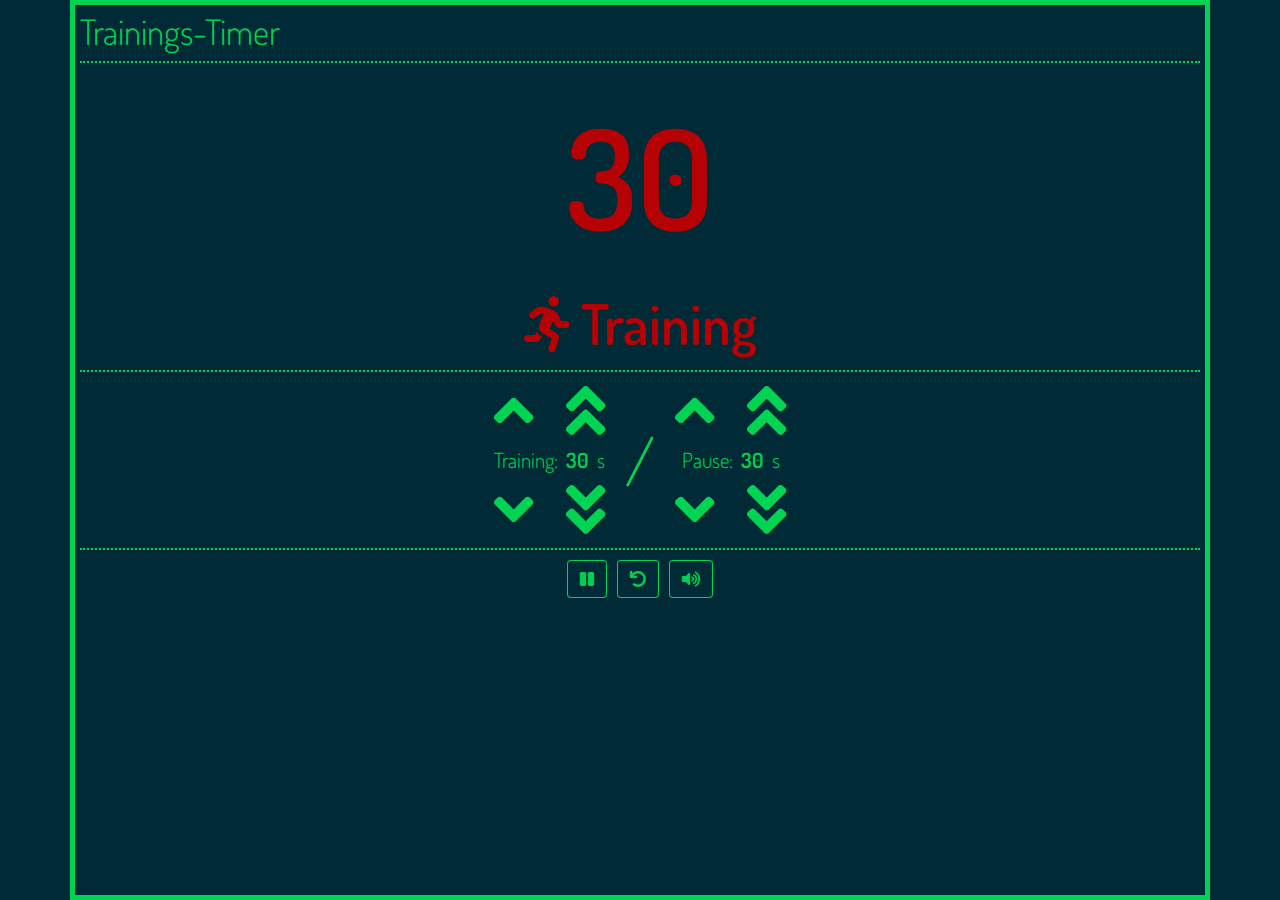
<file: docs/index.html>
<!doctype html>
<html lang="en">
  <head>
    <!-- Required meta tags -->
    <meta charset="utf-8">
    <meta name="viewport" content="width=device-width, initial-scale=1, shrink-to-fit=no">
    <meta name="apple-mobile-web-app-capable" content="yes"/>
    <link rel="apple-touch-icon" sizes="180x180" href="icons/apple-touch-icon.png">
    <link rel="icon" type="image/png" sizes="32x32" href="icons/favicon-32x32.png">
    <link rel="icon" type="image/png" sizes="16x16" href="icons/favicon-16x16.png">
    <link rel="manifest" href="icons/site.webmanifest">
    <link rel="mask-icon" href="icons/safari-pinned-tab.svg" color="#5bbad5">
    <link rel="shortcut icon" href="icons/favicon.ico">
    <meta name="msapplication-TileColor" content="#002b36">
    <meta name="msapplication-config" content="icons/browserconfig.xml">

    <!-- Bootstrap CSS -->
    <link rel="stylesheet" href="lib/bootstrap-4.4.1-dist/css/bootstrap.min.css">
    <link href="lib/fontawesome-free-5.12.0-web/css/all.min.css" rel="stylesheet">
    <link rel="stylesheet" href="css/styles.css">

    <link rel="preconnect" href="https://fonts.gstatic.com">
    <link href="https://fonts.googleapis.com/css2?family=Dosis:wght@300;600&display=swap" rel="stylesheet"> 

    <title>Trainings-Timer</title>
  </head>

  <body>
    <main role="main" id="content" class="container">
      <h1>Trainings-Timer</h1>

      <div id="timerBox" class="stateActive">
        <div id="overlay"><i class="fas fa-pause"></i></div>
        <div id="timer"></div>
        <div id="state"></div>
      </div>
      <!-- <div id="timerData"></div> -->

      <form>
        <div id="timerConfigContainer">
          <div class="timerConfigBox" id="timerConfigBox-active">
            <div class="timerConfigIconBox"><i id="tc-active-up-1" class="fas fa-angle-up"></i> <i id="tc-active-up-10" class="fas fa-angle-double-up"></i></div>
            <!-- <div>Training: <input id="tc-active-value" value="" type="text" maxlength="3" disabled/>s</div> -->
            <div>Training: <div class="timerConfigValue" id="tc-active-value"></div> s</div>
            <div class="timerConfigIconBox"><i id="tc-active-down-1" class="fas fa-angle-down"></i> <i id="tc-active-down-10" class="fas fa-angle-double-down"></i></div>
          </div>
          <div style="font-size: 3em;">/</div>
          <div class="timerConfigBox" id="timerConfigBox-pause">
            <div class="timerConfigIconBox"><i id="tc-pause-up-1" class="fas fa-angle-up"></i> <i id="tc-pause-up-10" class="fas fa-angle-double-up"></i></div>
            <!-- <div>Pause: <input id="tc-pause-value" value="" type="text" maxlength="3" disabled/>s</div> -->
            <div>Pause: <div class="timerConfigValue" id="tc-pause-value"></div> s</div>
            <div class="timerConfigIconBox"><i id="tc-pause-down-1" class="fas fa-angle-down"></i> <i id="tc-pause-down-10" class="fas fa-angle-double-down"></i></div>
          </div>
        </div>
      </form>
      <div id="buttonBox">
        <button id="b-pause" type="button" class="btn btn-tt"><i class="fas fa-pause"></i></button>
        <button id="b-reset" type="button" class="btn btn-tt"><i class="fas fa-undo"></i></button>
        <button id="b-mute" type="button" class="btn btn-tt"><i class="fas fa-volume-up"></i></button>
      </div>
    </main>


  <!-- Optional JavaScript -->
  <!-- jQuery first, then Popper.js, then Bootstrap JS -->
  <script src="lib/jquery-3.4.1/jquery-3.4.1.min.js"></script>
  <script src="lib/bootstrap-4.4.1-dist/js/bootstrap.min.js"></script>
  <script src="js/scripts.js"></script>
  </body>
</html>
</file>
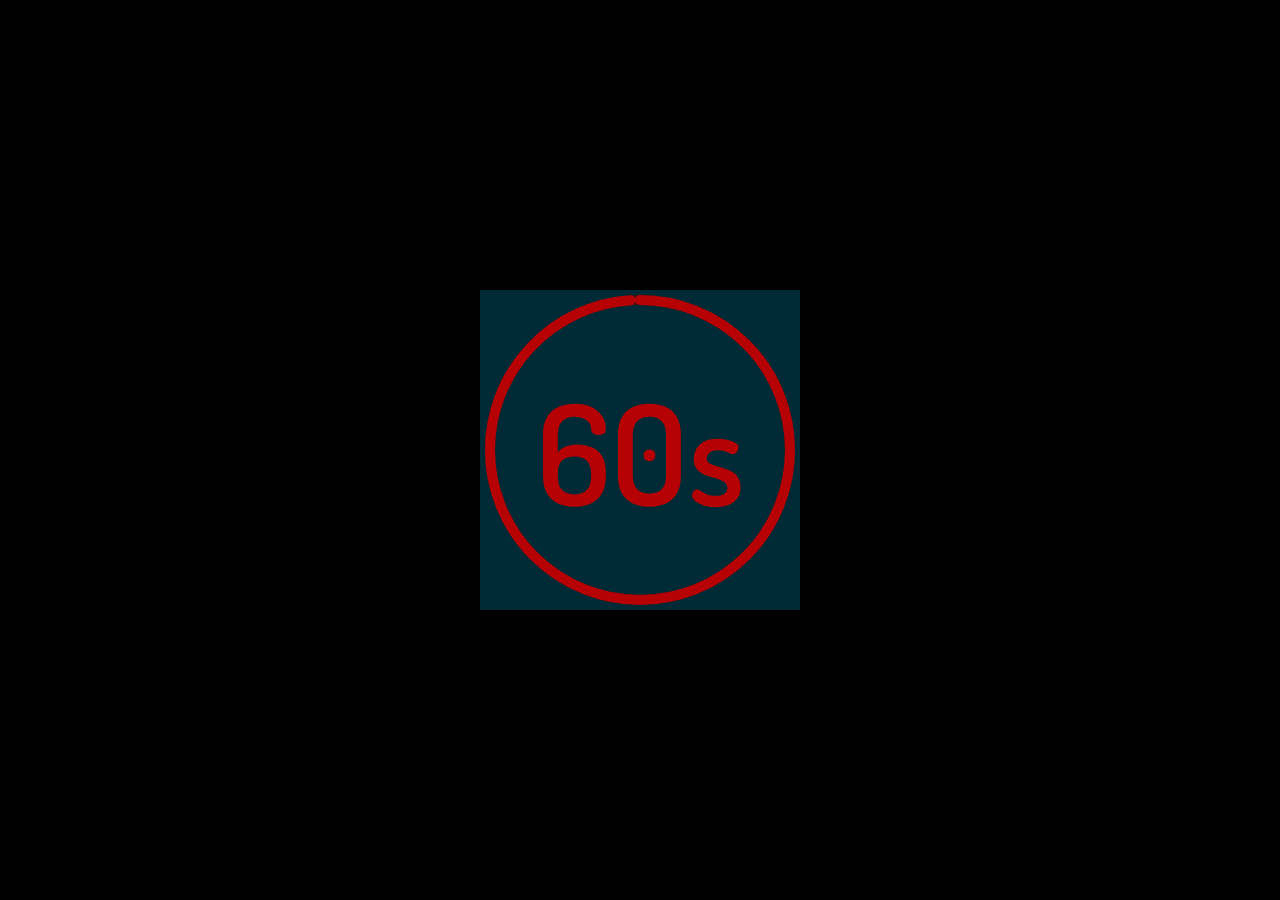
<file: docs/countdowntest.html>
<!doctype html>
<html>
<head>
<meta charset="utf-8">
<meta name="viewport" content="width=device-width, initial-scale=1.0">
<title>Pure CSS Circular Progress Bar</title>
<link rel="preconnect" href="https://fonts.gstatic.com">
<link href="https://fonts.googleapis.com/css2?family=Dosis:wght@300;600&display=swap" rel="stylesheet"> 
<style>
  * {
    margin: 0;
    padding: 0;
    /* box-sizing: border-box; */
  }
  body {
    display: flex;
    justify-content: center;
    align-items: center;
    min-height: 100vh;
    background: #010101;
    font-family: 'Dosis', sans-serif;
    font-size: 14px;
  }
  .circleBox{
    position: relative;
    width: 320px;
    height: 320px;
    /* border-radius: 50%; */
    background: #002b36;
    z-index: 1000;
  }
  .circleBox .number{
    position: absolute;
    top: 0;
    left: 0;
    width: 100%;
    height: 100%;
    border-radius: 50%;
    display: flex;
    justify-content: center;
    align-items: center;
  }
  .circleBox .number h2{
    color: #b60205;
    font-weight: 600;
    font-size: 10em;
  }
  .circleBox svg {
    position: relative;
    width: 320px;
    height: 320px;
    z-index: 1000;
    transform: rotate(-90deg);
  }
  .circleBox svg circle{
    width: 100%;
    height: 100%;
    fill: none;
    stroke: #3d1011;
    stroke-width: 10;
    stroke-linecap: round;
    transform: translate(10px,10px);
  }
  .circleBox svg circle:nth-child(2){
    stroke-dasharray: 942;
    stroke-dashoffset: 942;
    stroke: #b60205;
  }

</style>
</head>

<body>
  
  <div class="circleBox">
    <svg>
      <circle cx="150" cy="150" r="150"></circle>
      <circle cx="150" cy="150" r="150"></circle>
    </svg>
    <div class="number">
      <h2>-</h2>
    </div>
  </div>

  <script type="text/javascript">
    // var STROKE_OFFSET = 440;
    var STROKE_OFFSET = 942; // = <circle>.r * 2 * PI -> 150 * 2 * 3.14 = 942
    var TICKS_PER_SECOND = 10;

    var interval = 1000 / TICKS_PER_SECOND;
    var ticks = 60 * TICKS_PER_SECOND;
    var i = ticks;
    var x = setInterval(function (){
      i--;
      if (i < 0) i = ticks;
      document.querySelector('.circleBox h2').innerHTML = (Math.floor(i/TICKS_PER_SECOND)+1) + "s";
      document.querySelector('.circleBox circle:nth-child(2)').setAttribute('style','stroke-dashoffset:'+(STROKE_OFFSET - (STROKE_OFFSET * i) / ticks));
    }, interval);
</script>


</body>
</html>
</file>
<file: docs/css/styles.css>
:root {
  --col_bg: #002b36;
  --col: rgba(0, 255, 90, 0.8);
  --col_active: #b60205;
  --col_pause: #3ca6cf;
}

body {
  margin: 0;
  display: flex;
  justify-content: center;
  align-items: flex-start;
  min-height: 100vh;
  background-color: var(--col_bg);
  text-align: left;
}
#content {
  font-family: 'Dosis', sans-serif;
  font-size: 14px;
  display: block;
  text-align: left;
  padding:5px;
  height: 100vh;
  border: 5px solid var(--col);
  color: var(--col);
}
#content h1 {
  font-size: 2.5em;
  font-weight: 300;
  border-bottom-width: 2px;
  border-bottom-style: dotted;
  padding-bottom: 0.25em;
}
#timerBox {
  position: relative;
}
#timerBox #state {
  text-transform: capitalize;
  font-size: 4em;
  font-weight: 600;
  text-align: center;
}
#timerBox #timer {
  font-size: 10em;
  font-weight: 600;
  text-align: center;
}
#timerBox #overlay {
  display: none; /* display: flex; */
  position: absolute;
  top: 0;
  left: 0;
  width: 100%;
  height: 100%;
  background-color: rgba(0, 43, 54, 0.5);
  color: rgba(0, 255, 90, 0.5);
  justify-content: center;
  align-items: center;
  font-size: 15em;
}
#content #timerConfigContainer {
  text-align: center;
  font-size: 1.5em;
  font-weight: 300;
  border-top-width: 2px;
  border-top-style: dotted;
  padding: 0.25em;
  margin-top: 0.25em;
  display: flex;
  justify-content: center;
  align-items: center;
  border-bottom-width: 2px;
  border-bottom-style: dotted;
}
#content .timerConfigBox {
  min-width: 100px;
  text-align: center;
  padding: 0 10px;
}
#content .timerConfigBox i {
  padding: 2px 10px;
  cursor: pointer;
}
.timerConfigIconBox {
  text-align: center;
  font-size: 3em;
  line-height: 1em;
  color: var(--col);
}
#content .timerConfigBox .timerConfigValue{
  display: inline-block;
  margin: 2px;
  padding: 2px;
  text-align: right;
  border: none;
  border-radius: 0;
  font-weight: 600;
  line-height: 1em;
  color: var(--col);
}
#buttonBox {
  padding: 10px;
  display: flex;
  justify-content: center;
  align-items: flex-start;
}
.btn-tt{
  margin: 0 5px;
  outline: none;
  text-decoration: none;
  color: var(--col);
  background-color: var(--col_bg);
  border-color: var(--col);
}
.btn-tt:hover{
  color: var(--col_bg);
  background-color: var(--col);
}
#content .stateActive {
  color: var(--col_active);
}
#content .statePause {
  color: var(--col_pause);
}
</file>
